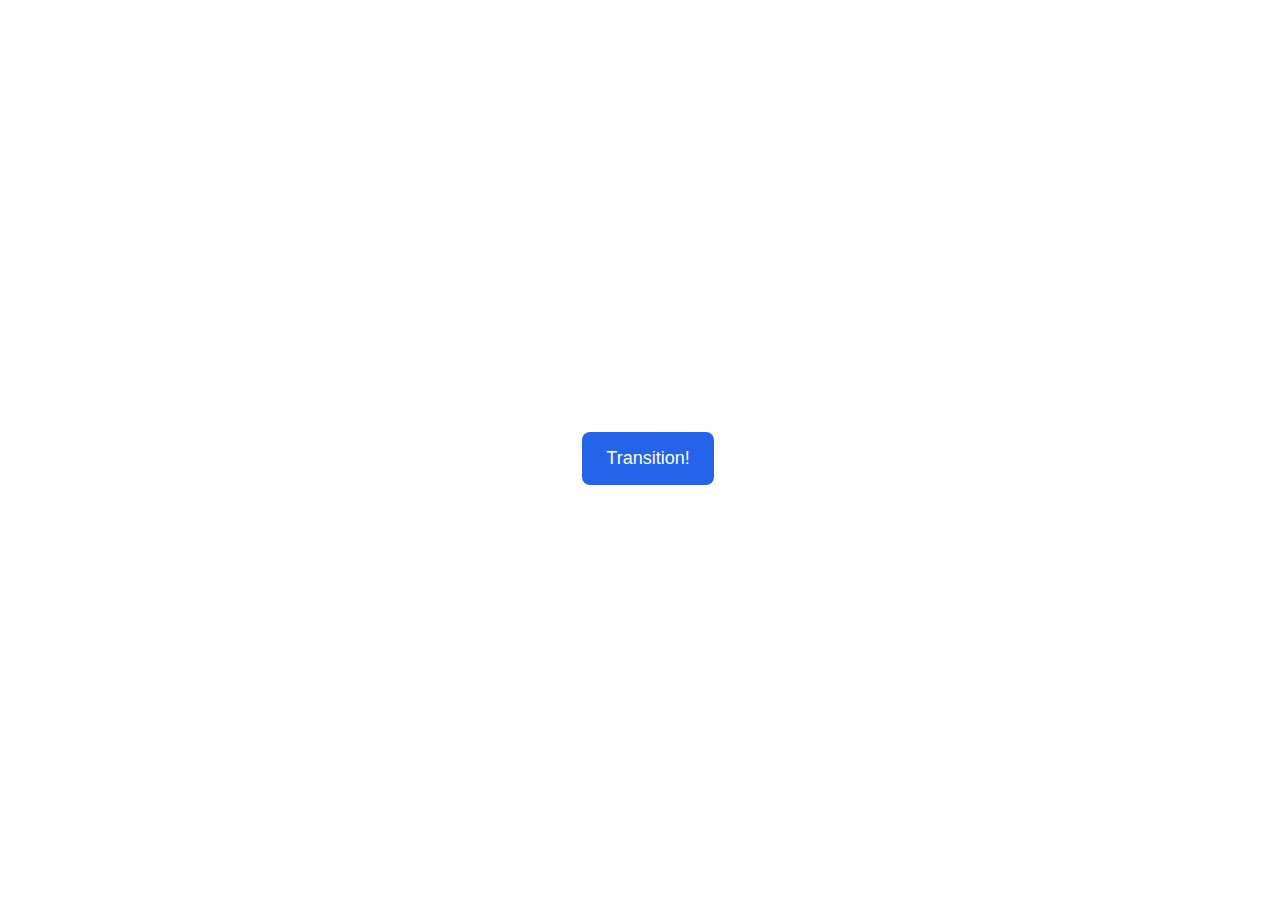
<file: animation/01-button-hover/index.html>
<!DOCTYPE html>
<html lang="en">
  <head>
    <meta charset="UTF-8" />
    <meta http-equiv="X-UA-Compatible" content="IE=edge" />
    <meta name="viewport" content="width=device-width, initial-scale=1.0" />
    <title>Button Hover</title>
    <link rel="stylesheet" href="style.css" />
  </head>
  <body>
    <div id="transition-container">
      <button>Transition!</button>
    </div>
  </body>
</html>
</file>
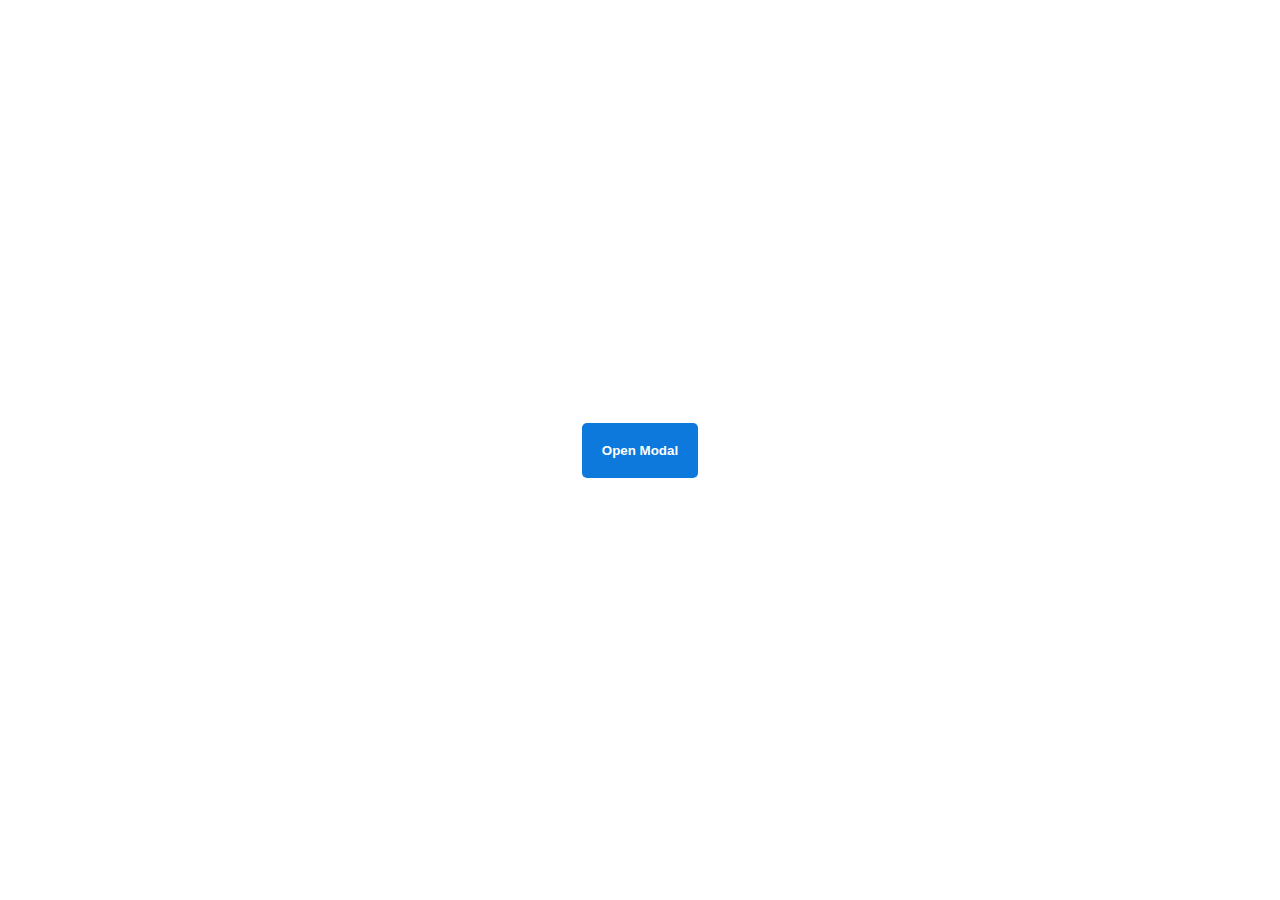
<file: animation/02-pop-up/index.html>
<!DOCTYPE html>
<html lang="en">
  <head>
    <meta charset="UTF-8" />
    <meta http-equiv="X-UA-Compatible" content="IE=edge" />
    <meta name="viewport" content="width=device-width, initial-scale=1.0" />
    <title>Popup</title>
    <link rel="stylesheet" href="style.css" />
  </head>

  
  <body>
    <div class="backdrop"></div>

    <div class="popup-modal">
      <h1>Look at me!</h1>
      <p>I'm a pop up dialog!</p>
      <button id="close-modal">Close Modal</button>
    </div>

    <div class="button-container">
      <button id="trigger-modal">Open Modal</button>
    </div>

    <script src="script.js"></script>
    
  </body>
</html>
</file>
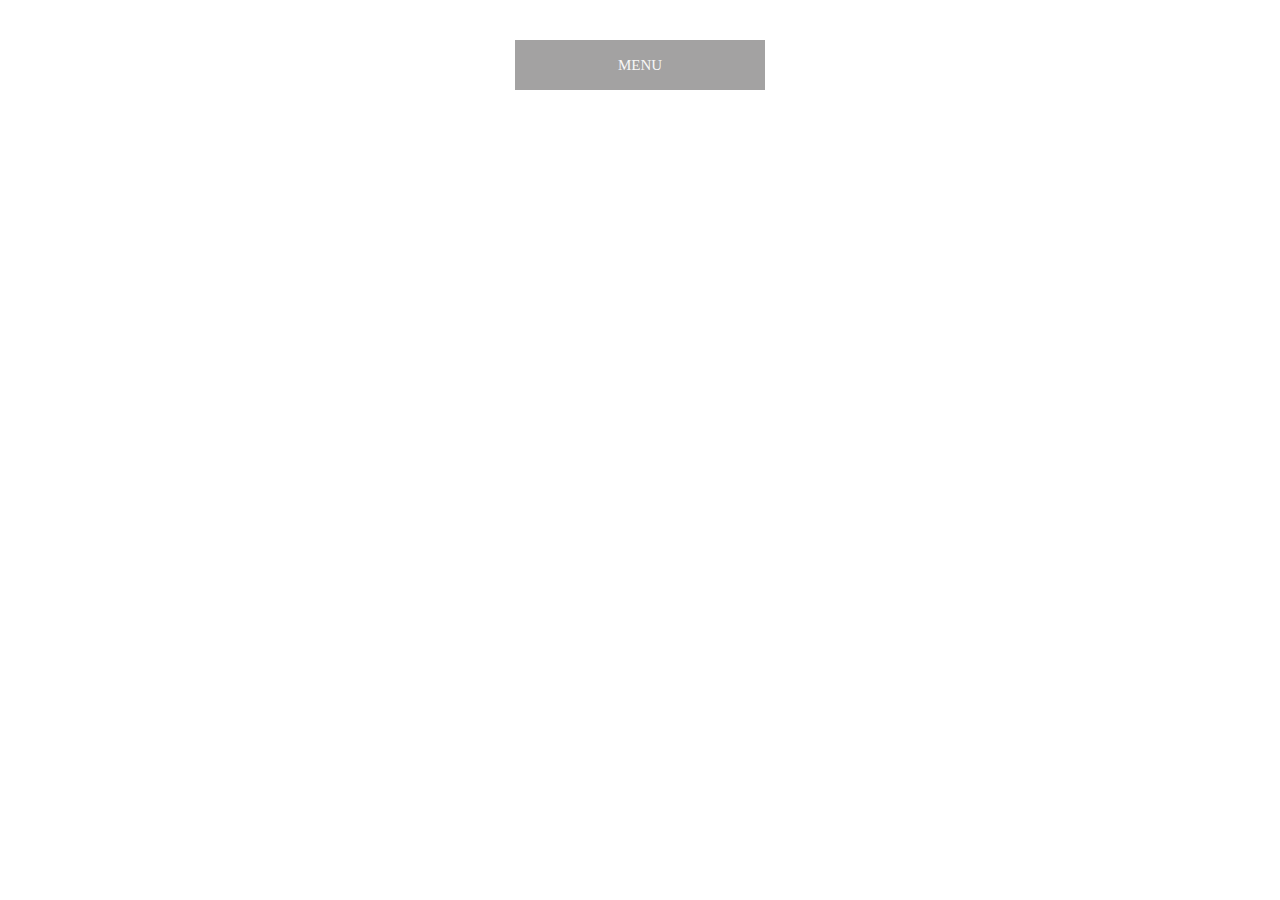
<file: animation/03-dropdown-menu/index.html>
<!DOCTYPE html>
<html lang="en">
  <head>
    <meta charset="UTF-8" />
    <meta http-equiv="X-UA-Compatible" content="IE=edge" />
    <meta name="viewport" content="width=device-width, initial-scale=1.0" />
    <title>Dropdown Menu</title>
    <link rel="stylesheet" href="style.css" />
  </head>
  
  <body>
    <div class="dropdown-container">
        <div class="menu-title">MENU</div>
        <ul class="dropdown-menu">
            <li>ITEM 1</li>
            <li>ITEM 2</li>
            <li>ITEM 3</li>
            <li>ITEM 4</li>
            <li>ITEM 5</li>
        </ul>
    </div>
    <script src="script.js"></script>
  </body>
</html>
</file>
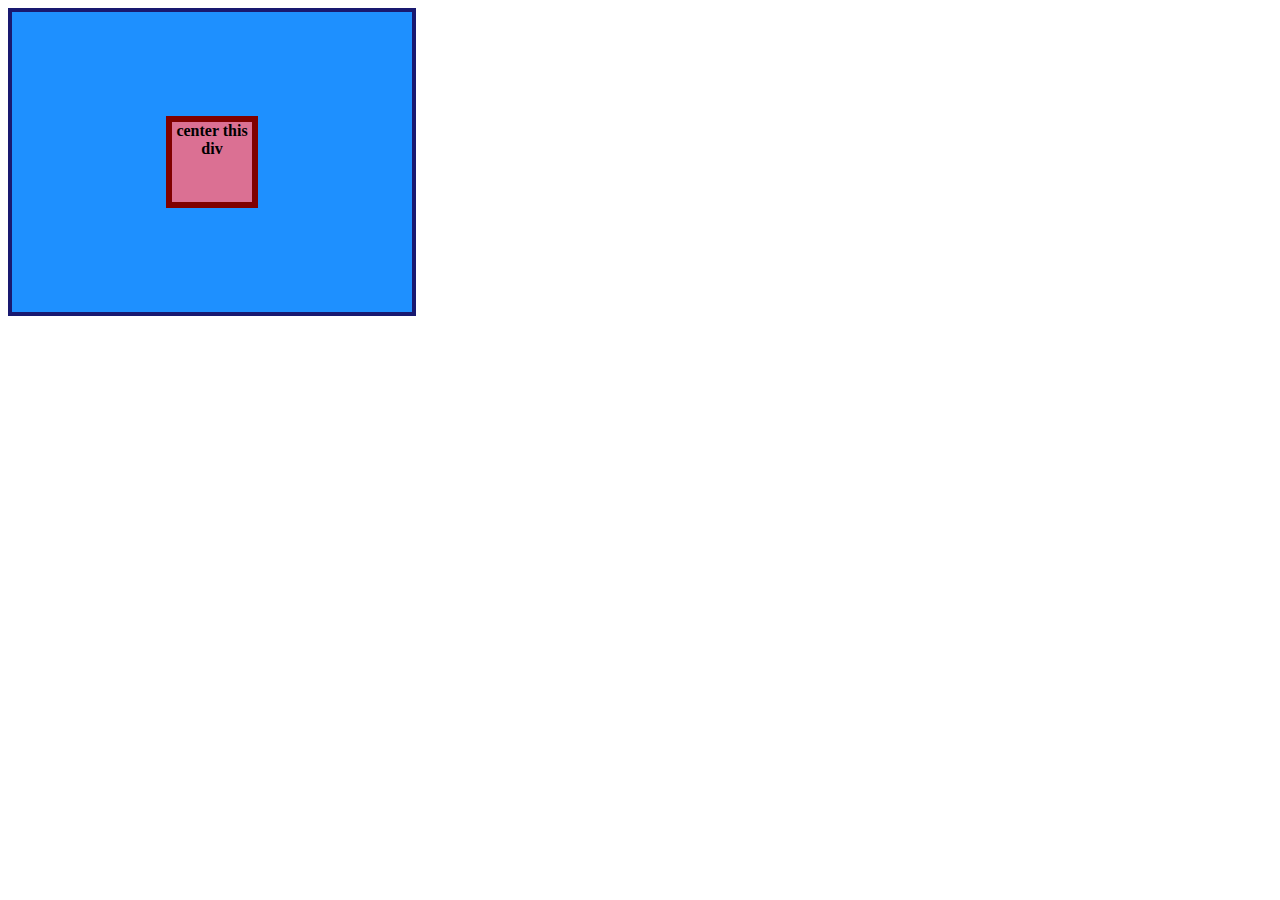
<file: flex/01-flex-center-done/index.html>
<!DOCTYPE html>
<html lang="en">
  <head>
    <meta charset="UTF-8">
    <meta http-equiv="X-UA-Compatible" content="IE=edge">
    <meta name="viewport" content="width=device-width, initial-scale=1.0">
    <title>CENTER THIS DIV</title>
    <link rel="stylesheet" href="style.css">
  </head>

  
  <body>
    <div class="container">
      <div class="box">center this div</div>
    </div>
  </body>
</html>
</file>
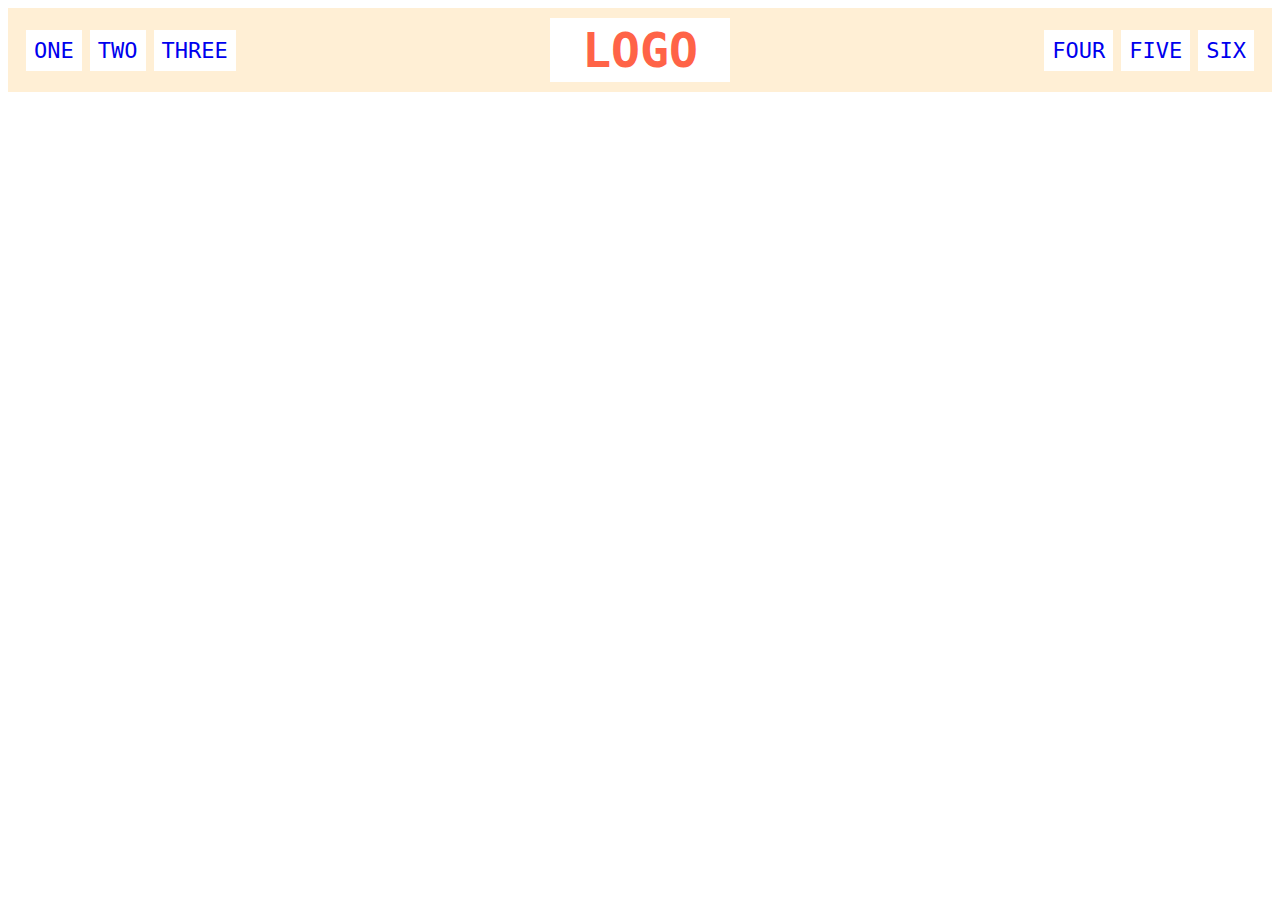
<file: flex/02-flex-header-done/index.html>
<!DOCTYPE html>
<html lang="en">
  <head>
    <meta charset="UTF-8">
    <meta http-equiv="X-UA-Compatible" content="IE=edge">
    <meta name="viewport" content="width=device-width, initial-scale=1.0">
    <title>Flex Header</title>
    <link rel="stylesheet" href="style.css">
  </head>
  <body>
    <div class="header">
      <div class="left-links">
        <ul>
          <li><a href="#">ONE</a></li>
          <li><a href="#">TWO</a></li>
          <li><a href="#">THREE</a></li>
        </ul>
      </div>
      <div class="logo">LOGO</div>
      <div class="right-links">
        <ul>
          <li><a href="#">FOUR</a></li>
          <li><a href="#">FIVE</a></li>
          <li><a href="#">SIX</a></li>
        </ul>
      </div>
    </div>
  </body>
</html>
</file>
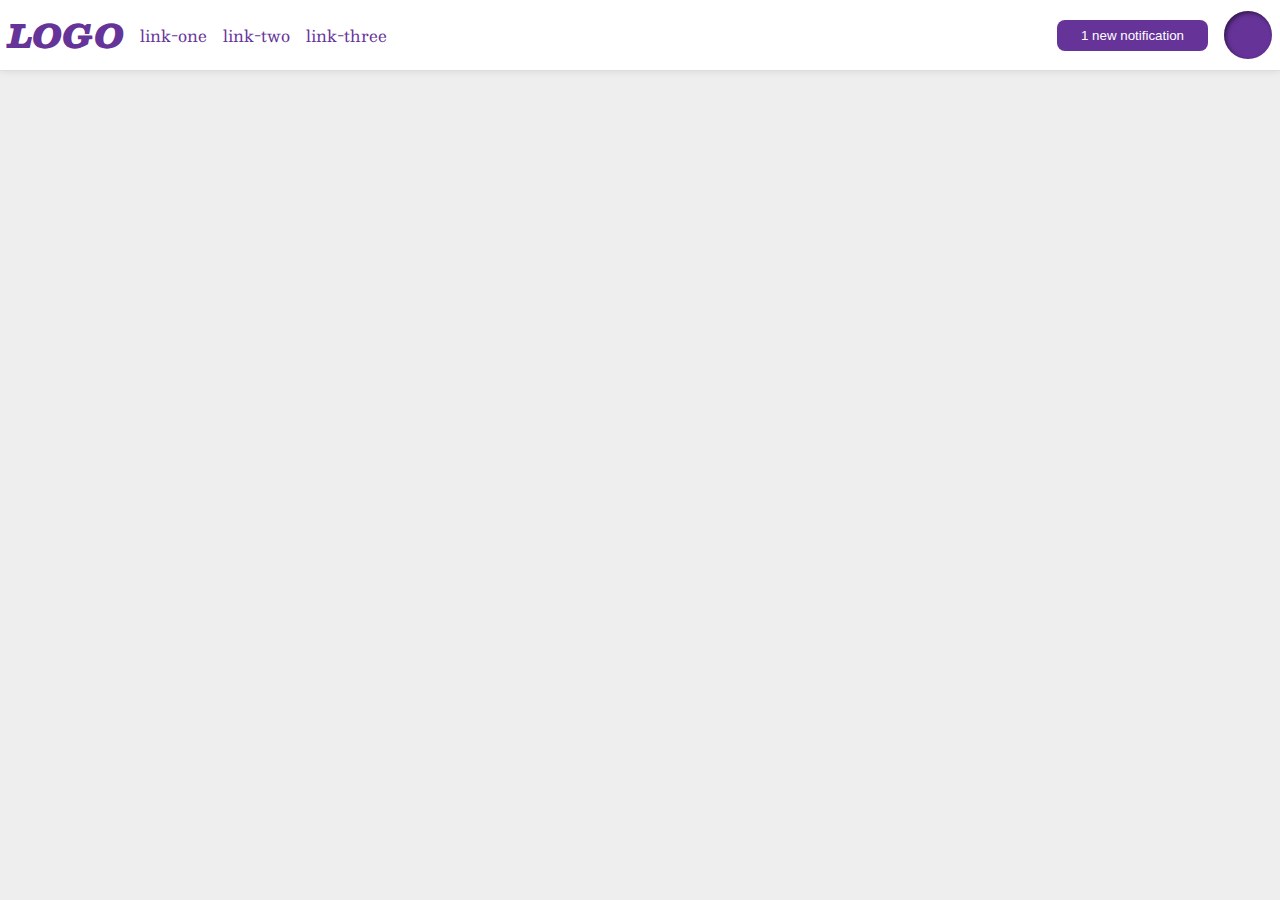
<file: flex/03-flex-header-2-done/index.html>
<!DOCTYPE html>
<html lang="en">
  <head>
    <meta charset="UTF-8">
    <meta http-equiv="X-UA-Compatible" content="IE=edge">
    <meta name="viewport" content="width=device-width, initial-scale=1.0">
    <title>Flex Header 2</title>
    <link rel="stylesheet" href="style.css">
  </head>

  <body>
    <div class="header">
      
      <div class="left">
        <div class="logo">
          LOGO
        </div>
    
        <ul class="links">
          <li><a href="https://google.com">link-one</a></li>
          <li><a href="https://google.com">link-two</a></li>
          <li><a href="https://google.com">link-three</a></li>
        </ul>
      </div>

  
      <div class="right">
        <button class="notifications">
          1 new notification
        </button>
    
        <div class="profile-image"></div>
      </div>

  
    </div>
  </body>
</html>
</file>
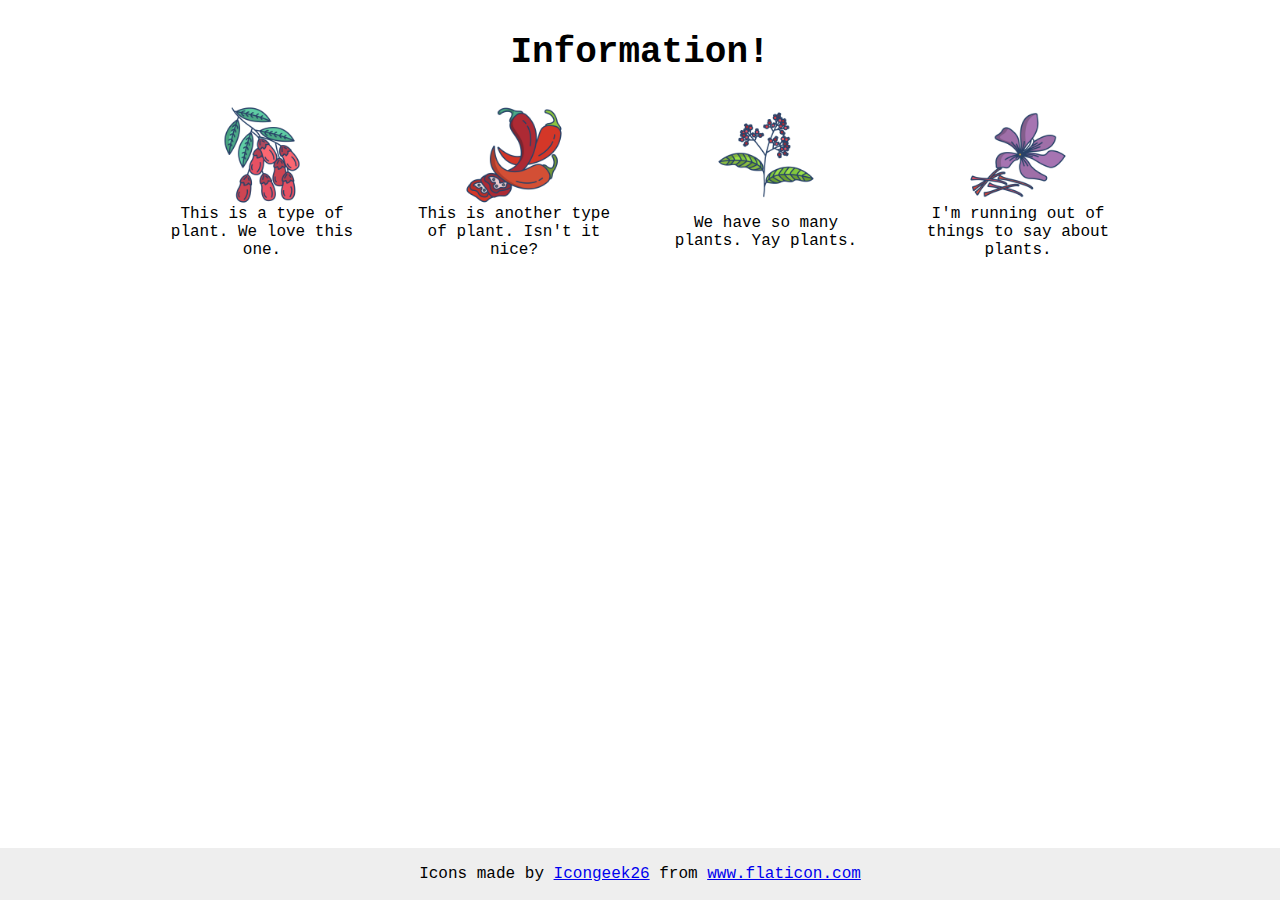
<file: flex/04-flex-information-done/index.html>
<!DOCTYPE html>
<html lang="en">
  <head>
    <meta charset="UTF-8">
    <meta http-equiv="X-UA-Compatible" content="IE=edge">
    <meta name="viewport" content="width=device-width, initial-scale=1.0">
    <title>Information</title>
    <link rel="stylesheet" href="style.css">
  </head>
  <body>

    <div class="top">
      <div class="title">Information!</div>
    </div>
    
    <div class="bottom">

      <div class="item">
        <img src="./images/barberry.png" alt="barberry">
        <div class="text">This is a type of plant. We love this one.</div>  
      </div>
 
      <div class="item">
        <img src="./images/chilli.png" alt="chili">
        <div class="text">This is another type of plant. Isn't it nice?</div>  
      </div>
     
      <div class="item">
        <img src="./images/pepper.png" alt="pepper">
        <div class="text">We have so many plants. Yay plants.</div>  
      </div>

      <div class="item">
        <img src="./images/saffron.png" alt="saffron">
        <div class="text">I'm running out of things to say about plants.</div>  
      </div>
    
    </div>

    <!-- disregard this section, it's here to give attribution to the creator of these icons -->
    <div class="footer">
      <div>Icons made by <a href="https://www.flaticon.com/authors/icongeek26" title="Icongeek26">Icongeek26</a> from <a href="https://www.flaticon.com/" title="Flaticon">www.flaticon.com</a></div>
    </div>
  </body>
</html>
</file>
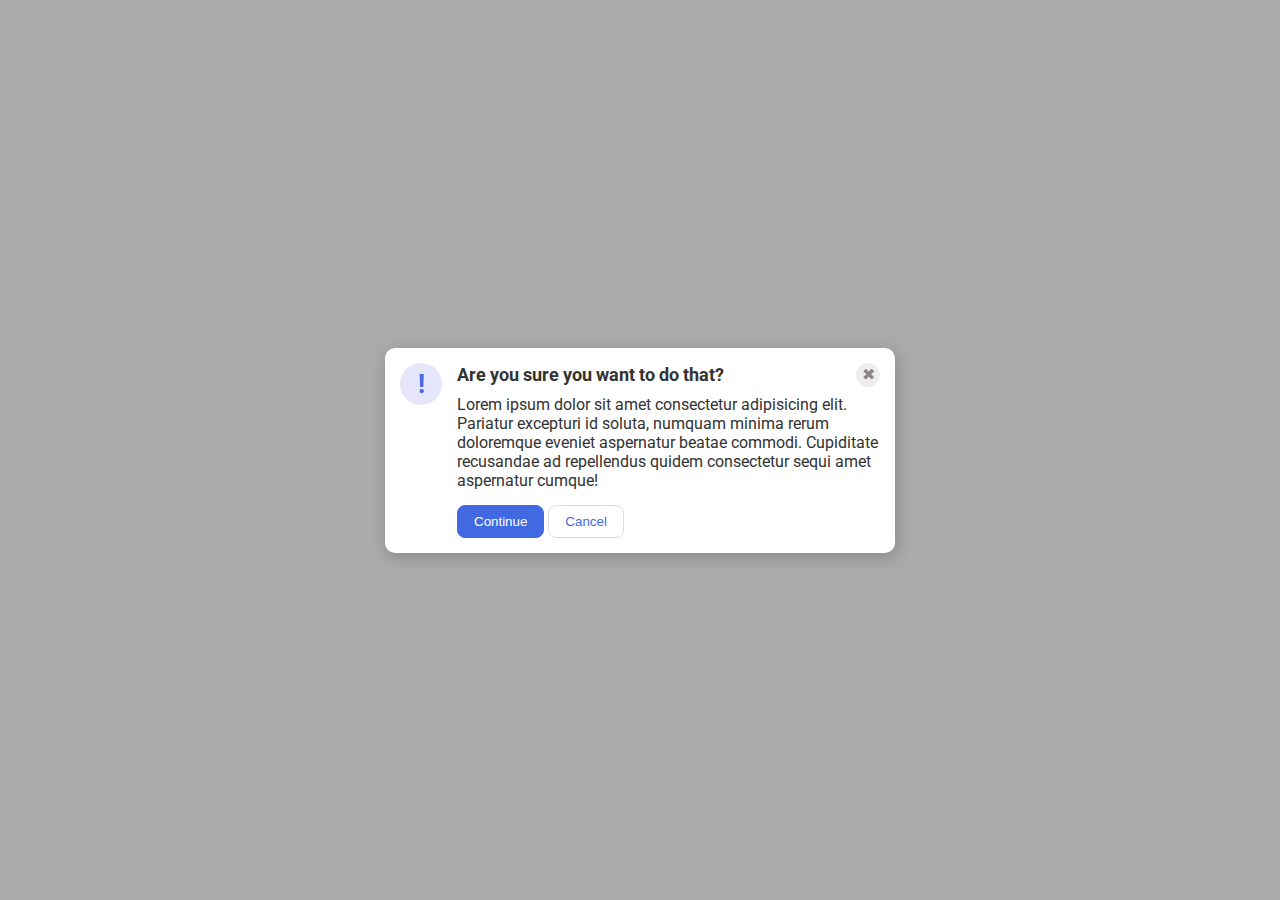
<file: flex/05-flex-modal-done/index.html>
<!DOCTYPE html>
<html lang="en">
  <head>
    <meta charset="UTF-8">
    <meta http-equiv="X-UA-Compatible" content="IE=edge">
    <meta name="viewport" content="width=device-width, initial-scale=1.0">
    <link rel="stylesheet" href="style.css">
    <title>Modal</title>
  </head>
  <body>
    <div class="modal">
      <div class="icon">!</div>

      <div class="container">
        <div class="header">Are you sure you want to do that?
          <button class="close-button">✖</button>
        </div>
       
        <div class="text">Lorem ipsum dolor sit amet consectetur adipisicing elit. Pariatur excepturi id soluta, numquam minima rerum doloremque eveniet aspernatur beatae commodi. Cupiditate recusandae ad repellendus quidem consectetur sequi amet aspernatur cumque!</div>
        <button class="continue">Continue</button>
        <button class="cancel">Cancel</button>
      </div>
      
    </div>
  </body>
</html>
</file>
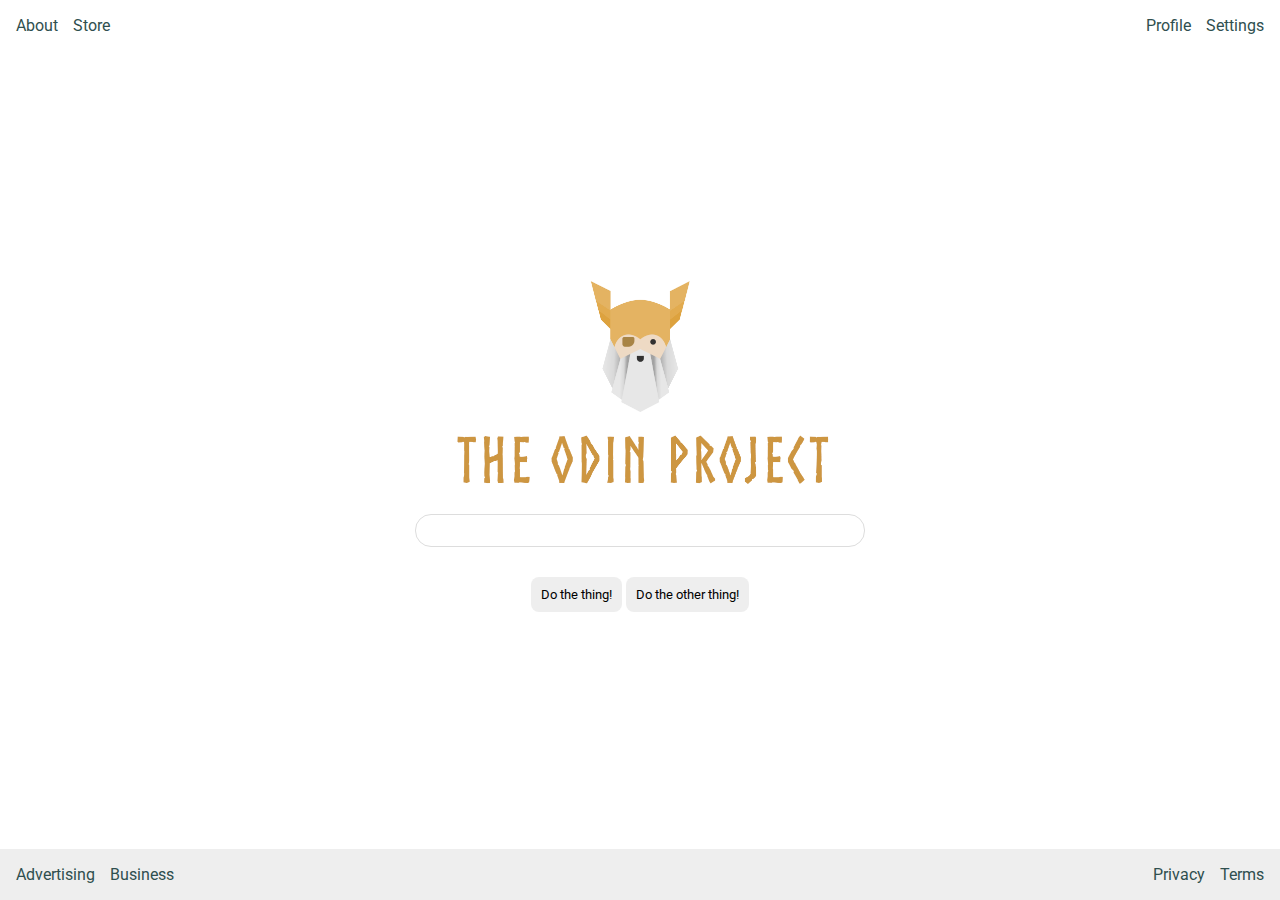
<file: flex/06-flex-layout-done/index.html>
<!DOCTYPE html>
<html lang="en">
  <head>
    <meta charset="UTF-8">
    <meta http-equiv="X-UA-Compatible" content="IE=edge">
    <meta name="viewport" content="width=device-width, initial-scale=1.0">
    <title>LAYOUT</title>
    <link rel="stylesheet" href="./style.css">
  </head>
  <body>
    <div class="header">
      <ul class="left-links">
        <li><a href="#">About</a></li>
        <li><a href="#">Store</a></li>
      </ul>
      <ul class="right-links">
        <li><a href="#">Profile</a></li>
        <li><a href="#">Settings</a></li>
      </ul>
    </div>
    <div class="content">
      <img src="./logo.png" alt="Project logo. Represents odin with the project name.">
      <div class="input">
        <input type="text">
      </div>
      <div class="buttons">
        <button>Do the thing!</button>
        <button>Do the other thing!</button>
      </div>
    </div>
    <div class="footer">
      <ul class="left-links">
        <li><a href="#">Advertising</a></li>
        <li><a href="#">Business</a></li>
      </ul>
      <ul class="right-links">
        <li><a href="#">Privacy</a></li>
        <li><a href="#">Terms</a></li>
      </ul>
    </div>
  </body>
</html>
</file>
<file: animation/01-button-hover/style.css>
#transition-container {
  width: 100vw;
  height: 100vh;
  display: flex;
  flex-direction: column;
  justify-content: center;
  align-items: center;
  font-family: Arial, sans-serif;
}

button{
  border-radius: 8px;
  border: none;
  background-color: #2563eb;
  color: white;
  font-size: 18px;
  padding: 16px 24px;
  text-align: center;
  transition: transform 0.3s ease-in-out; /*could also use all instead of transform, then the transition would apply to all*/
}

button:hover {
  transform: scale(1.3);
  border-radius: 8px;
  border: none;
  background-color: #2563eb;
  color: white;
  font-size: 18px;
  padding: 16px 24px;
  text-align: center;
}
</file>
<file: animation/02-pop-up/style.css>
* {
  padding: 0;
  margin: 0;
}

body {
  overflow: hidden;
}

.button-container {
  width: 100vw;
  height: 100vh;
  background-color: #ffffff;
  opacity: 100%;
  display: flex;
  align-items: center;
  justify-content: center;
}

button {
  padding: 20px;
  color: #ffffff;
  background-color: #0e79dd;
  border: none;
  border-radius: 5px;
  font-weight: 600;
}

.popup-modal {
  padding: 32px 64px;
  background-color: white;
  border: 1px solid black;
  border-radius: 10px;
  position: fixed;
  top: 0%;
  left: 50%;
  transform-origin: center;
  transform: translate(-50%, -50%);
  pointer-events: none;
  opacity: 0%;
  text-align: center;
  transition: all .4s ease-in-out;
}

.popup-modal p {
  margin-bottom: 24px;
}

.backdrop {
  pointer-events: none;
  position: fixed;
  inset: 0;
  background: #000;
  opacity: 0%;
  transition: all .4s ease-in-out;
}

.popup-modal.show {
  opacity: 100%;
  pointer-events: all;
  top: 50%;
  transition: all .4s ease-in-out;
}

.backdrop.show {
  opacity: 30%;
  transition: all .4s ease-in-out;
}
</file>
<file: animation/03-dropdown-menu/style.css>
.dropdown-container {
  max-width: 250px;
  margin: 40px auto;
  text-align: center;
  line-height: 50px;
  font-size: 15px;
  color: rgb(247, 247, 247);
  cursor: pointer;
  transition: all .4s ease-in-out;


}

.menu-title {
  background-color: rgb(163, 162, 162);
}

.dropdown-menu {
  list-style: none;
  padding: 0;
  margin: 0;
  background-color: rgb(99, 97, 97);
  display: none;
  transition: all .4s ease-in-out;
}

ul.dropdown-menu li:hover {
  background: rgb(47, 46, 46);

}

.visible {
  display: block;
  animation: expand 500ms ease-in-out;
  transform-origin: top;
}

@keyframes expand{   /* setting expand value that we use in animation: ... property */
  0% {
    transform: scaleY(0);
  }
  70% {
    transform: scaleY(1.1);
  }
  100% {
    transform: scaleY(1);
  }

}
</file>
<file: flex/01-flex-center-done/style.css>
.container {
  background: dodgerblue;
  border: 4px solid midnightblue;
  width: 400px;
  height: 300px;
  display: flex;                /*important to display flex to make allignment work*/
  align-items: center;
  justify-content: center;
}

.box {
  background: palevioletred;
  font-weight: bold;
  text-align: center;
  border: 6px solid maroon;
  width: 80px;
  height: 80px;
}
</file>
<file: flex/02-flex-header-done/style.css>
.header  {
  font-family: monospace;
  background: papayawhip;
  display: flex;
  align-items: center;
  justify-content: space-between;
  padding: 10px;
}

.logo {
  font-size: 48px;
  font-weight: 900;
  color: tomato;
  background: white;
  padding: 4px 32px;
  display: flex;

}


ul {
  /* this removes the dots on the list items*/
  list-style-type: none;
  display: flex;
  margin: 0;
  padding: 8px;
  column-gap: 8px;
}

a {
  font-size: 22px;
  background: white;
  padding: 8px;
  /* this removes the line under the links */
  text-decoration: none;
}
</file>
<file: flex/03-flex-header-2-done/style.css>
/* this is some magical font-importing.  
you'll learn about it later. */
@import url('https://fonts.googleapis.com/css2?family=Besley:ital,wght@0,400;1,900&display=swap');

body {
  margin: 0;
  background: #eee;
  font-family: Besley, serif;
}

.header {
  background: white;
  border-bottom: 1px solid #ddd;
  box-shadow: 0 0 8px rgba(0,0,0,.1);
  display: flex;
  justify-content: space-between;
  align-items: center;
  padding: 8px;
}

.profile-image {
  background: rebeccapurple;
  box-shadow: inset 2px 2px 4px rgba(0,0,0,.5);
  border-radius: 50%;
  width: 48px;
  height: 48px;
}

.logo {
  color: rebeccapurple;
  font-size: 32px;
  font-weight: 900;
  font-style: italic;
}

button {
  border: none;
  border-radius: 8px;
  background: rebeccapurple;
  color: white;
  padding: 8px 24px;
}

a {
  /* this removes the line under our links */
  text-decoration: none;
  color: rebeccapurple;
}

ul {
  list-style-type: none;
  display: flex;
  gap: 16px;
  padding: 0;
  margin: 0;
}

.left {
  display: flex;
  align-items: center;
  gap: 16px;
}

.right {
  display: flex;
  align-items: center;
  gap: 16px;
}
</file>
<file: flex/04-flex-information-done/style.css>
body {
  font-family: 'Courier New', Courier, monospace;
}

img {
  width: 100px;
  height: 100px;
}

.title {
  font-size: 36px;
  font-weight: 900;
}

.top {
  display: flex;
  justify-content: center;
  margin: 32px;
}

.bottom {
  display: flex;
  justify-content: center;
  gap: 52px;
}

.item {
  flex-wrap: wrap;
  display: flex;
  justify-content: center;
  text-align: center;
  max-width: 200px;
}

/* do not edit this footer */
.footer {
  position: fixed;
  bottom: 0;
  left: 0;
  right: 0;
  height: 52px;
  display: flex;
  align-items: center;
  justify-content: center;
  background: #eee;
}
</file>
<file: flex/05-flex-modal-done/style.css>
@import url('https://fonts.googleapis.com/css2?family=Roboto:wght@400;700&display=swap');

html, body {
  height: 100%;
}

body {
  font-family: Roboto, sans-serif;
  margin: 0;
  background: #aaa;
  color: #333;
  /* I'll give you this one for free lol */
  display: flex;
  align-items: center;
  justify-content: center;
}

.modal {
  background: white;
  width: 480px;
  border-radius: 10px;
  box-shadow: 2px 4px 16px rgba(0,0,0,.2);
  display: flex;
  gap: 15px;
  padding: 15px;
}

.icon {
  color: royalblue;
  font-size: 26px;
  font-weight: 700;
  background: lavender;
  width: 42px;
  height: 42px;
  border-radius: 50%;
  display: flex;
  align-items: center;
  justify-content: center;
  flex-shrink: 0;
}

.close-button {
  background: #eee;
  border-radius: 50%;
  color: #888;
  font-weight: 400;
  font-size: 16px;
  height: 24px;
  width: 24px;
  display: flex;
  align-items: center;
  justify-content: center;
  border: 1px solid #eee;
  padding: 0;
}

button {
  cursor: pointer;
  padding: 8px 16px;
  border-radius: 8px;
}

button.continue {
  background: royalblue;
  border: 1px solid royalblue;
  color: white;
}

button.cancel {
  background: white;
  border: 1px solid #ddd;
  color: royalblue;
}

.text {
  margin-bottom: 15px;
}

.header {
  display: flex;
  align-items: center;
  justify-content: space-between;
  font-size: 18px;
  font-weight: 700;
  margin-bottom: 8px;
}
</file>
<file: flex/06-flex-layout-done/style.css>
@import url('https://fonts.googleapis.com/css2?family=Roboto:wght@400;700&display=swap');

body {
  height: 100vh;
  margin: 0;
  overflow: hidden;
  font-family: Roboto, sans-serif;
  display: flex;
  flex-direction: column;
}

img {
  width: 600px;
}

button {
  font-family: Roboto, sans-serif;
  border: none;
  border-radius: 8px;
  background: #eee;
  padding: 10px;
}

input {
  border: 1px solid #ddd;
  border-radius: 16px;
  padding: 8px 24px;
  width: 400px;
}

.left-links, .right-links {
  display: flex;
  gap: 15px;
}

.header {
  display: flex;
  justify-content: space-between;
  padding: 16px;
}


.footer {
  display: flex;
  justify-content: space-between;
  padding: 16px;
  margin-top: auto;
  background-color: #eeeeee;
}



ul {
  list-style: none;
  display: flex;
  margin: 0;
  padding: 0;
  gap: 16px;
}

a {
  text-decoration: none;
  color: darkslategray;
}

.content {
  flex: 1;
  display: flex;
  flex-direction: column;
  justify-content: center;
  align-items: center;
  row-gap: 15px;
}

.buttons {
  padding: 15px;
}
</file>
